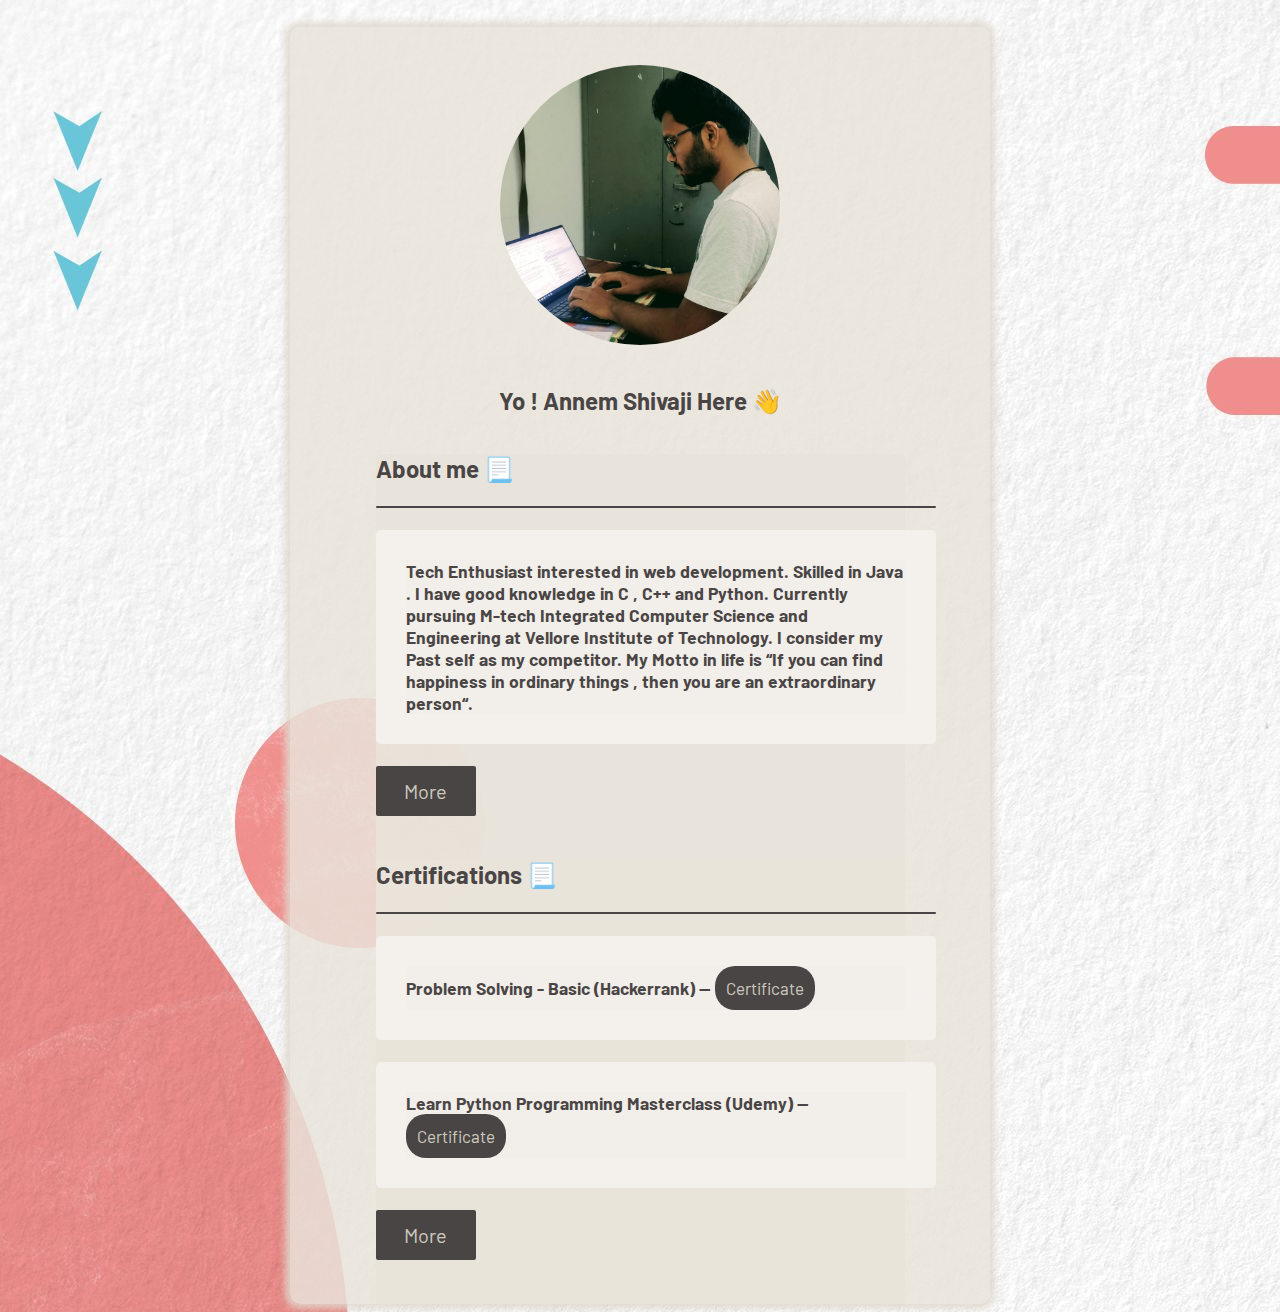
<file: front-end/index.html>
<!DOCTYPE html>
<html lang="en">
<head>
    <meta charset="UTF-8">
    <meta http-equiv="X-UA-Compatible" content="IE=edge">
    <meta name="viewport" content="width=device-width, initial-scale=1.0">

    <link rel="stylesheet" media="screen and (min-width: 600px)" href="wide.css">
    <link rel="stylesheet" media="screen and (max-width: 599px)" href="small.css">
    <link href='https://fonts.googleapis.com/css?family=Barlow' rel='stylesheet'>
    <title>Shivaji</title>
</head>
<body style="background-color:#f9f9f9;">
    <br>
    <center>
    <div class="container1">
    <br><br>
    <img class="img2" src="pics/dp1.jpeg""></img>
    <br><br><br>
    <p1 style="font-family:'barlow';font-weight:Bold;
               color:#4a4545">Yo ! Annem Shivaji Here <span class="wave">👋</span>
    </p1>
    <br><br><br>
    <!-- About me -->
    <div class="container3">
        <p1 style="text-align:left;color:#4a4545;font-weight:bold;">About me 📃</p1><br><br>
        <div class="container5" style="background-color:#4a4545;height:2px;border:none;">
    </div><br>
    <div class="container4">
        Tech Enthusiast interested in web development. Skilled in Java . I have good knowledge in C , C++ and Python. Currently pursuing M-tech Integrated Computer Science and Engineering at Vellore Institute of Technology. I consider my Past self as my competitor. My Motto in life is “If you can find happiness in ordinary things , then you are an extraordinary person“.
    </div><br>
    <button class="button2" style="font-family:'barlow';"><a href="details.html">More</a></button><br><br><br>    
    <div class="container3">
        <p1 style="text-align:left;color:#4a4545;font-weight:bold;">Certifications 📃</p1><br><br>
        <div class="container5" style="background-color:#4a4545;height:2px;border:none;">
    </div><br>
    <div class="container4">
    Problem Solving - Basic  (Hackerrank) -- <button class="button1"  style="font-family:'barlow';border-radius:20px;"><a href="https://www.hackerrank.com/certificates/c74a1d5e5f57">Certificate</a></button></div><br>
    <div class="container4">        
 Learn Python Programming Masterclass (Udemy) -- <button class="button1"  style="font-family:'barlow';border-radius:20px;"><a href="https://www.udemy.com/certificate/UC-e93b61f0-647c-4f35-a454-3275498aa1c7/">Certificate</a></button>
    </div><br>
    <button class="button2" style="font-family:'barlow';"><a href="certificates.html">More</a></button><br><br><br>
    </center>
    

</body>
</html>
</file>
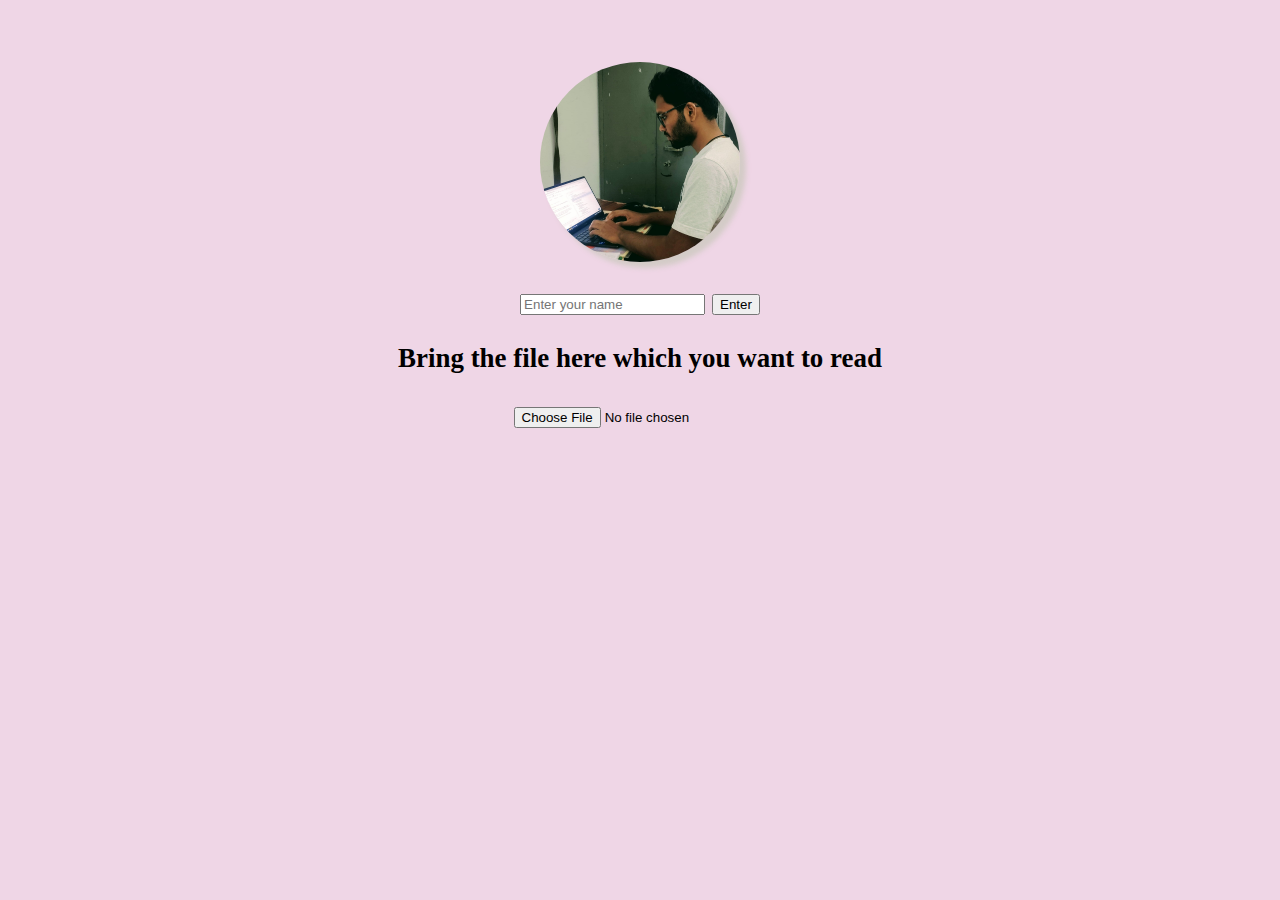
<file: js-intro.html>
<!DOCTYPE html>
<html>
<head>
    <title>Read theFile</title>
</head> 

<body style="background-color:#efd6e6;">
    <center><br><br><br>
    <!-- Question 1 -->
    <img class="img2" width="200" height="200" style="border-radius: 50%;box-shadow: 6px 6px 5px #cec9c1d5;" src="pics/dp1.jpeg""></img><br><br>

    <big><big><big><input type="text" placeholder="Enter your name" id="myInput1">
    <button type="button" onclick="getInputValue();">Enter</button>
    <script>
        function getInputValue(){
            var val = document.getElementById("myInput1").value;
            alert("Welcome "+val+" !");
        }
    </script></big>
    <br>
    <h3>Bring the file here which you want to read</h3>

    <!-- Question 2 -->
    <input type="file" name="myinput2" id="myinput2">
    <br>
    <pre id="oput"></pre> 
    <script type="text/javascript">
        document.getElementById('myinput2')
            .addEventListener('change', function() {
            var frea=new FileReader();
            frea.onload=function(){
                document.getElementById('oput')
                        .textContent=frea.result;} 
            frea.readAsText(this.files[0]); })
    </script>
    </center>
</body>
</html>
</file>
<file: front-end/wide.css>
@import url(<link href='https://fonts.googleapis.com/css?family=Barlow' rel='stylesheet'>);
.img1{
    width:280px;
    height:280px;
    border-radius:50%;
    box-shadow: 6px 6px 5px #cec9c1d5;
}
.img2{
    width:280px;
    height:280px;
    border-radius:50%;

}
.container4{
    text-align: left;
    background-color:#f3f0ecd5;
    font-size:17.5px;
    color:#4a4545;
    border: 30px solid #f3f0ecd5;
    font-weight:bold;
    border-radius:5px;
    width:500px;
}

.container5{
    text-align: left;
    background-color:#f3f0ecd5;
    font-size:17.5px;
    color:#4a4545;
    border: 30px solid #f3f0ecd5;
    font-weight:bold;
    border-radius:5px;
    width:560px;
}

.container3{
    text-align: left;
    background-color:#e8e3dad5;
    font-size:17.5px;
    color:#4a4545;
    border: 15px #e8e3dad5;
    font-weight:bold;
    border-radius:5px 5px 0 0;
    width:529px;
}
.img2:hover{
    box-shadow: 6px 6px 5px #cec9c1d5;
}
body{
    background-image: url("pics/dp.jpg");
    font-family:'barlow';
}

a{
    color:#eae5ddd5;
    text-decoration: none;
  }
.button1{
    background-color:#4a4545;
    color:#f3f0ecd5;
    border: none;
    height:44px;
    width:100px;
    border-radius: 2px;
    /* text-align: center; */
    text-decoration: none;
    font-size: 17px;    
    
}

.button2{
    background-color:#4a4545;
    color:#f3f0ecd5;
    border: none;
    height:50px;
    width:100px;
    border-radius: 2px;
    text-align: center;
    text-decoration: none;
    display: inline-block;
    font-size: 20px;    
    
}

.button1:hover{
    box-shadow: 6px 6px 5px #cbc6bdd5;
}

.container1{
    background-color:#e8e3dad5;
    color:white;
    width:700px;
    border-radius: 10px;
    box-shadow: 0 0 6px 5px #dfd8cbd5;
}
p1{
    
    font-size:24px;
}

.wave {
    animation-name: wave-animation;  /* Refers to the name of your @keyframes element below */
    animation-duration: 2.5s;        /* Change to speed up or slow down */
    animation-iteration-count: infinite;  /* Never stop waving :) */
    transform-origin: 70% 70%;       /* Pivot around the bottom-left palm */
    display: inline-block;
  }
  
  @keyframes wave-animation {
      0% { transform: rotate( 0.0deg) }
     10% { transform: rotate(14.0deg) }  /* The following five values can be played with to make the waving more or less extreme */
     20% { transform: rotate(-8.0deg) }
     30% { transform: rotate(14.0deg) }
     40% { transform: rotate(-4.0deg) }
     50% { transform: rotate(10.0deg) }
     60% { transform: rotate( 0.0deg) }  /* Reset for the last half to pause */
    100% { transform: rotate( 0.0deg) }
  }

  @media screen {
    
  }
</file>
<file: front-end/small.css>
.img1{
    width:280px;
    height:280px;
    border-radius:50%;
    box-shadow: 6px 6px 5px #cec9c1d5;
}

.container4{
    text-align: left;
    background-color:#f3f0ecd5;;
    font-size:17.6px;
    color:#4a4545;
    border: 30px solid #f3f0ecd5;
    font-weight:bold;
    border-radius:5px;
    width:250px;
}

.container5{
    text-align: left;
    background-color:#f3f0ecd5;
    font-size:17.5px;
    color:#4a4545;
    border: 30px solid #f3f0ecd5;
    font-weight:bold;
    border-radius:5px;
    width:280px;
}
.img2{
    width:280px;
    height:280px;
    border-radius:50%;

}
.img2:hover{
    box-shadow: 6px 6px 5px #cec9c1d5;
}
body{
    background-image: url("pics/dp.jpg");
    font-family:'barlow';
}
a{
    color:#eae5ddd5;
    text-decoration: none;
  }
.button1{
    background-color:#4a4545;
    color:#eae5ddd5;
    border: none;
    height:34px;
    width:125px;
    border-radius: 2px;
    text-align: center;
    text-decoration: none;
    display: inline-block;
    font-size: 17px;  
    box-shadow: 6px 6px 5px #cec9c1d5; 
}

.button2{
    background-color:#4a4545;
    color:#f3f0ecd5;
    border: none;
    height:50px;
    width:100px;
    border-radius: 2px;
    text-align: center;
    text-decoration: none;
    display: inline-block;
    font-size: 19px;    
    
}
.button1:hover{
    box-shadow: 6px 6px 5px #cbc6bdd5;
}
.container1{
    background-color:#e8e3dad5;
    color:white;
    width:350px;
    border-radius: 10px;
    box-shadow: 0 0 6px 5px #dfd8cbd5;;
}
p1{
    font-style:'Lato';
    font-size:24px;
}

.wave {
    animation-name: wave-animation;  /* Refers to the name of your @keyframes element below */
    animation-duration: 2.5s;        /* Change to speed up or slow down */
    animation-iteration-count: infinite;  /* Never stop waving :) */
    transform-origin: 70% 70%;       /* Pivot around the bottom-left palm */
    display: inline-block;
  }
  
  @keyframes wave-animation {
      0% { transform: rotate( 0.0deg) }
     10% { transform: rotate(14.0deg) }  /* The following five values can be played with to make the waving more or less extreme */
     20% { transform: rotate(-8.0deg) }
     30% { transform: rotate(14.0deg) }
     40% { transform: rotate(-4.0deg) }
     50% { transform: rotate(10.0deg) }
     60% { transform: rotate( 0.0deg) }  /* Reset for the last half to pause */
    100% { transform: rotate( 0.0deg) }
  }
</file>
